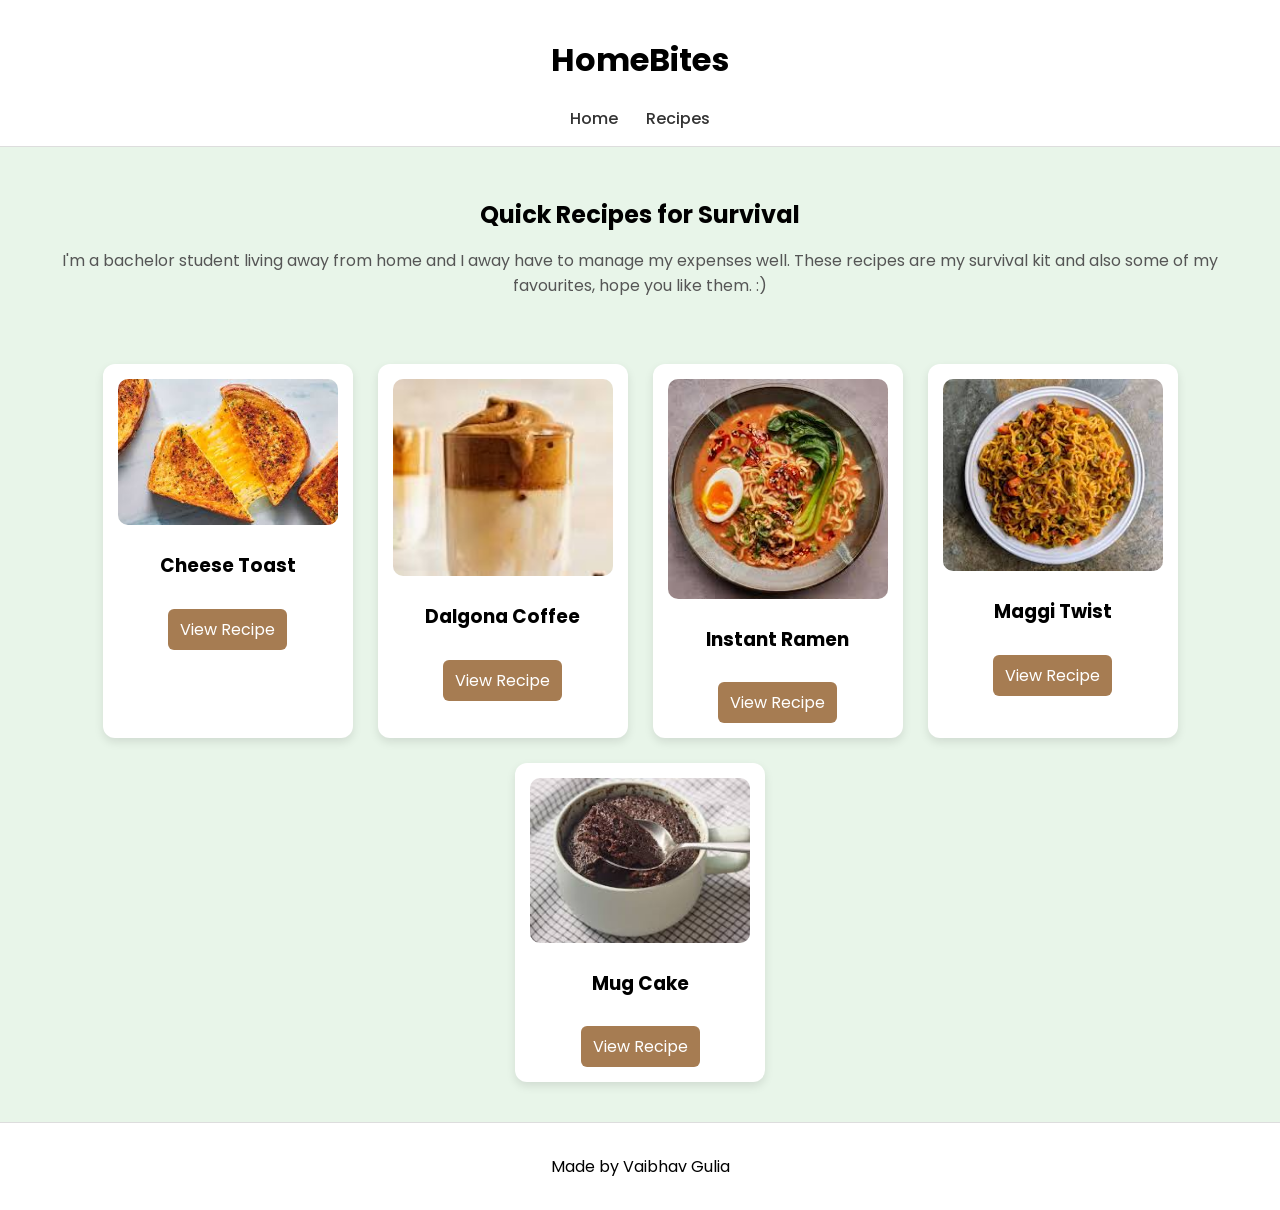
<file: index.html>
<!DOCTYPE html>
<html lang="en">
<head>
    <meta charset="UTF-8">
    <meta name="viewport" content="width=device-width, initial-scale=1.0">
    <title>HomeBites</title>
    <link rel="stylesheet" href="styles.css">
<link href="https://fonts.googleapis.com/css2?family=Poppins&display=swap" rel="stylesheet">
</head>
<body> 

<header>
    <h1>HomeBites</h1>
    <nav>
        <a href="index.html">Home</a>
        <a href="recipe1.html">Recipes</a>
    </nav>
</header>

<section class="intro">
    <h2>Quick Recipes for Survival</h2>
    <p>I'm a bachelor student living away from home and I away have to manage my expenses well. These recipes are my survival kit and also some of my favourites, hope you like them. :) </p>
</section>

<section class="recipes">
    <div class="card">
        <img src="cheese-toast.jpg">
        <h3>Cheese Toast</h3>
        <a href="recipe1.html">View Recipe</a>
    </div>

    <div class="card">
        <img src="dalgona.jpg">
        <h3>Dalgona Coffee</h3>
        <a href="recipe2.html">View Recipe</a>
    </div>

    <div class="card">
        <img src="ramen.jpg">
        <h3>Instant Ramen</h3>
        <a href="recipe3.html">View Recipe</a>
    </div>

    <div class="card">
        <img src="maggi.jpg">
        <h3>Maggi Twist</h3>
        <a href="recipe4.html">View Recipe</a>
    </div>

    <div class="card">
        <img src="mug-cake.jpg">
        <h3>Mug Cake</h3>
        <a href="recipe5.html">View Recipe</a>
    </div>
</section>

<footer>
    <p>Made by Vaibhav Gulia</p>
</footer>

</body>
</html>
</file>
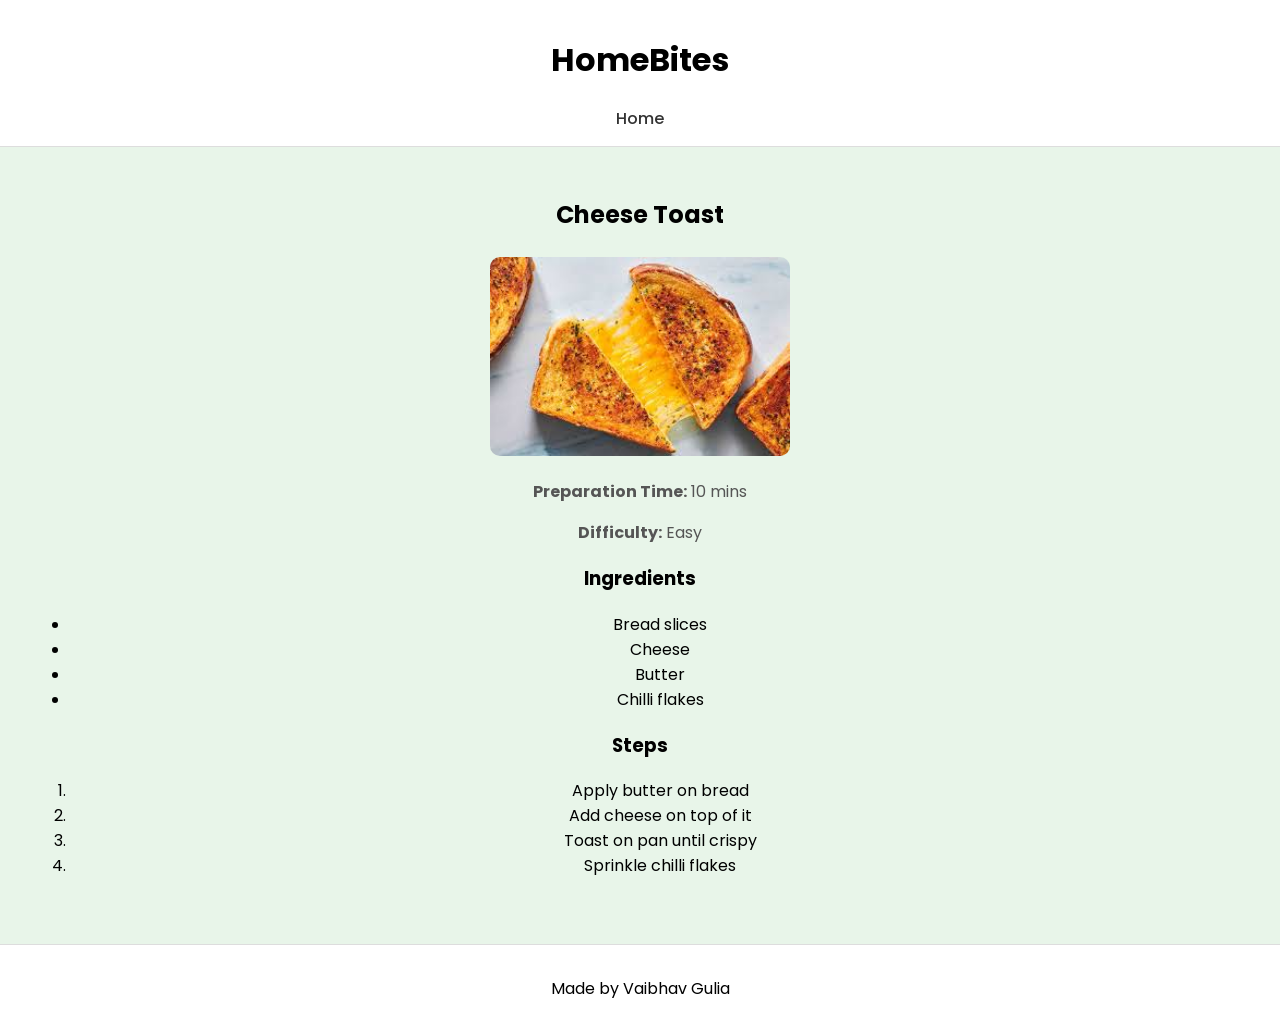
<file: recipe1.html>
<!DOCTYPE html>
<html lang="en">
<head>
    <meta charset="UTF-8">
    <meta name="viewport" content="width=device-width, initial-scale=1.0">
    <title>Cheese Toast</title>
    <link rel="stylesheet" href="styles.css">
<link href="https://fonts.googleapis.com/css2?family=Poppins&display=swap" rel="stylesheet">
</head>
<body>

<header>
    <h1>HomeBites</h1>
    <nav>
        <a href="index.html">Home</a>
    </nav>
</header>

<section class="intro">
    <h2>Cheese Toast</h2>
    <img src="cheese-toast.jpg" width="300">

    <p><strong>Preparation Time:</strong> 10 mins</p>
    <p><strong>Difficulty:</strong> Easy</p>

    <h3>Ingredients</h3>
    <ul>
        <li>Bread slices</li>
        <li>Cheese</li>
        <li>Butter</li>
        <li>Chilli flakes</li>
    </ul>

    <h3>Steps</h3>
    <ol>
        <li>Apply butter on bread</li>
        <li>Add cheese on top of it </li>
        <li>Toast on pan until crispy</li>
        <li>Sprinkle chilli flakes</li>
    </ol>
</section>

<footer>
    <p>Made by Vaibhav Gulia</p>
</footer>

</body>
</html>
</file>
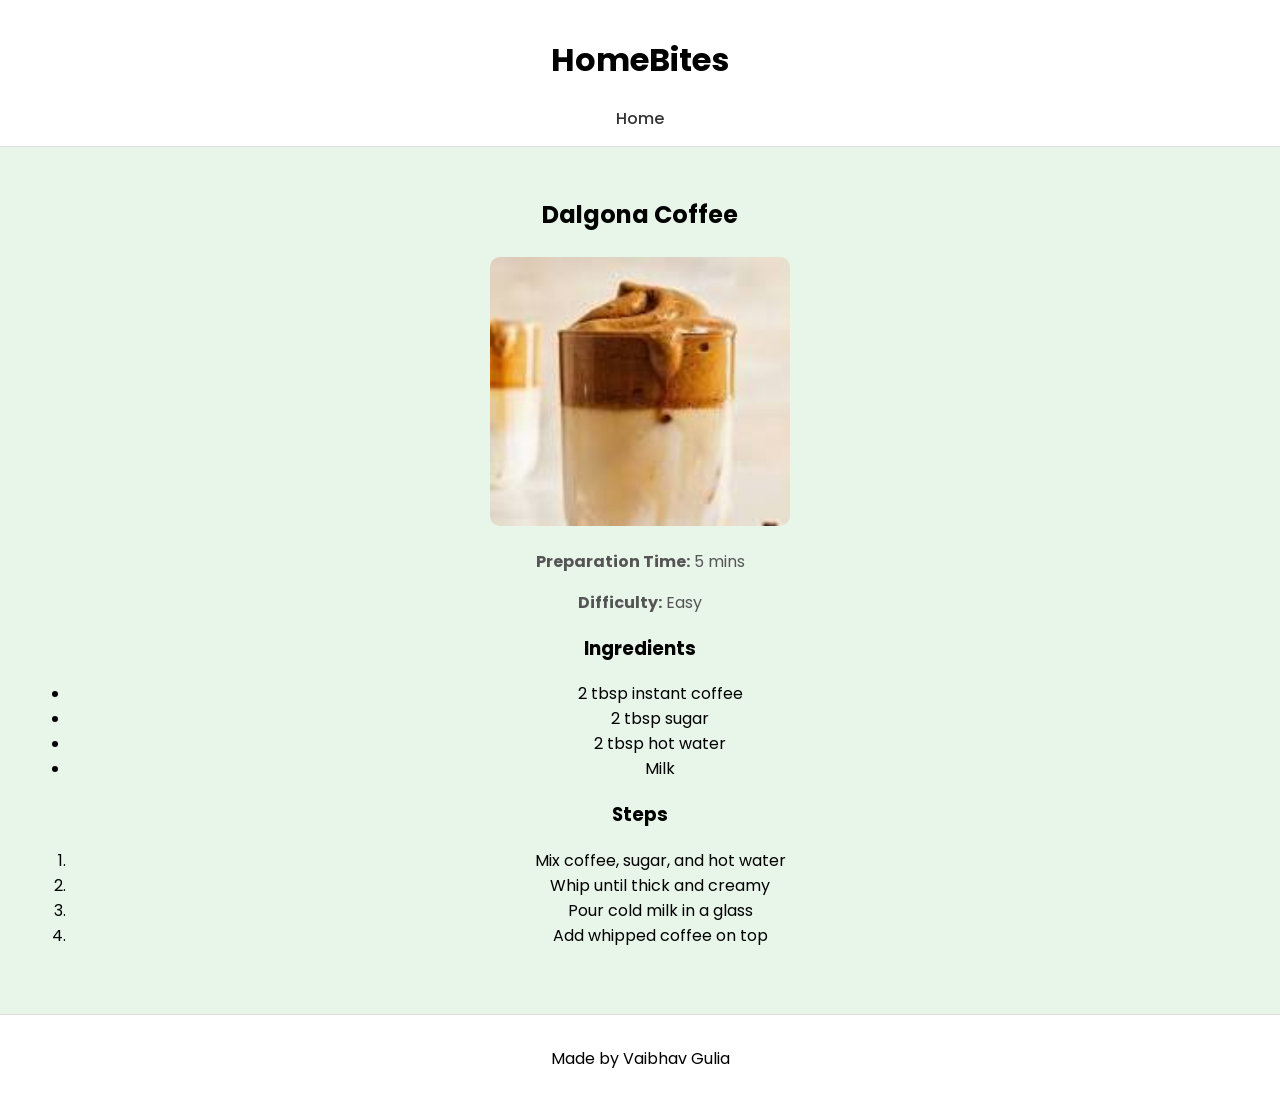
<file: recipe2.html>
<!DOCTYPE html>
<html lang="en">
<head>
    <meta charset="UTF-8">
    <meta name="viewport" content="width=device-width, initial-scale=1.0">
    <title>Dalgona Coffee</title>
    <link rel="stylesheet" href="styles.css">
<link href="https://fonts.googleapis.com/css2?family=Poppins&display=swap" rel="stylesheet">
</head>
<body>

<header>
    <h1>HomeBites</h1>
    <nav>
        <a href="index.html">Home</a>
    </nav>
</header>

<section class="intro">
    <h2>Dalgona Coffee</h2>
    <img src="dalgona.jpg" width="300">

    <p><strong>Preparation Time:</strong> 5 mins</p>
    <p><strong>Difficulty:</strong> Easy</p>

    <h3>Ingredients</h3>
    <ul>
        <li>2 tbsp instant coffee</li>
        <li>2 tbsp sugar</li>
        <li>2 tbsp hot water</li>
        <li>Milk</li>
    </ul>

    <h3>Steps</h3>
    <ol>
        <li>Mix coffee, sugar, and hot water</li>
        <li>Whip until thick and creamy</li>
        <li>Pour cold milk in a glass</li>
        <li>Add whipped coffee on top</li>
    </ol>
</section>

<footer>
    <p>Made by Vaibhav Gulia</p>
</footer>

</body>
</html>
</file>
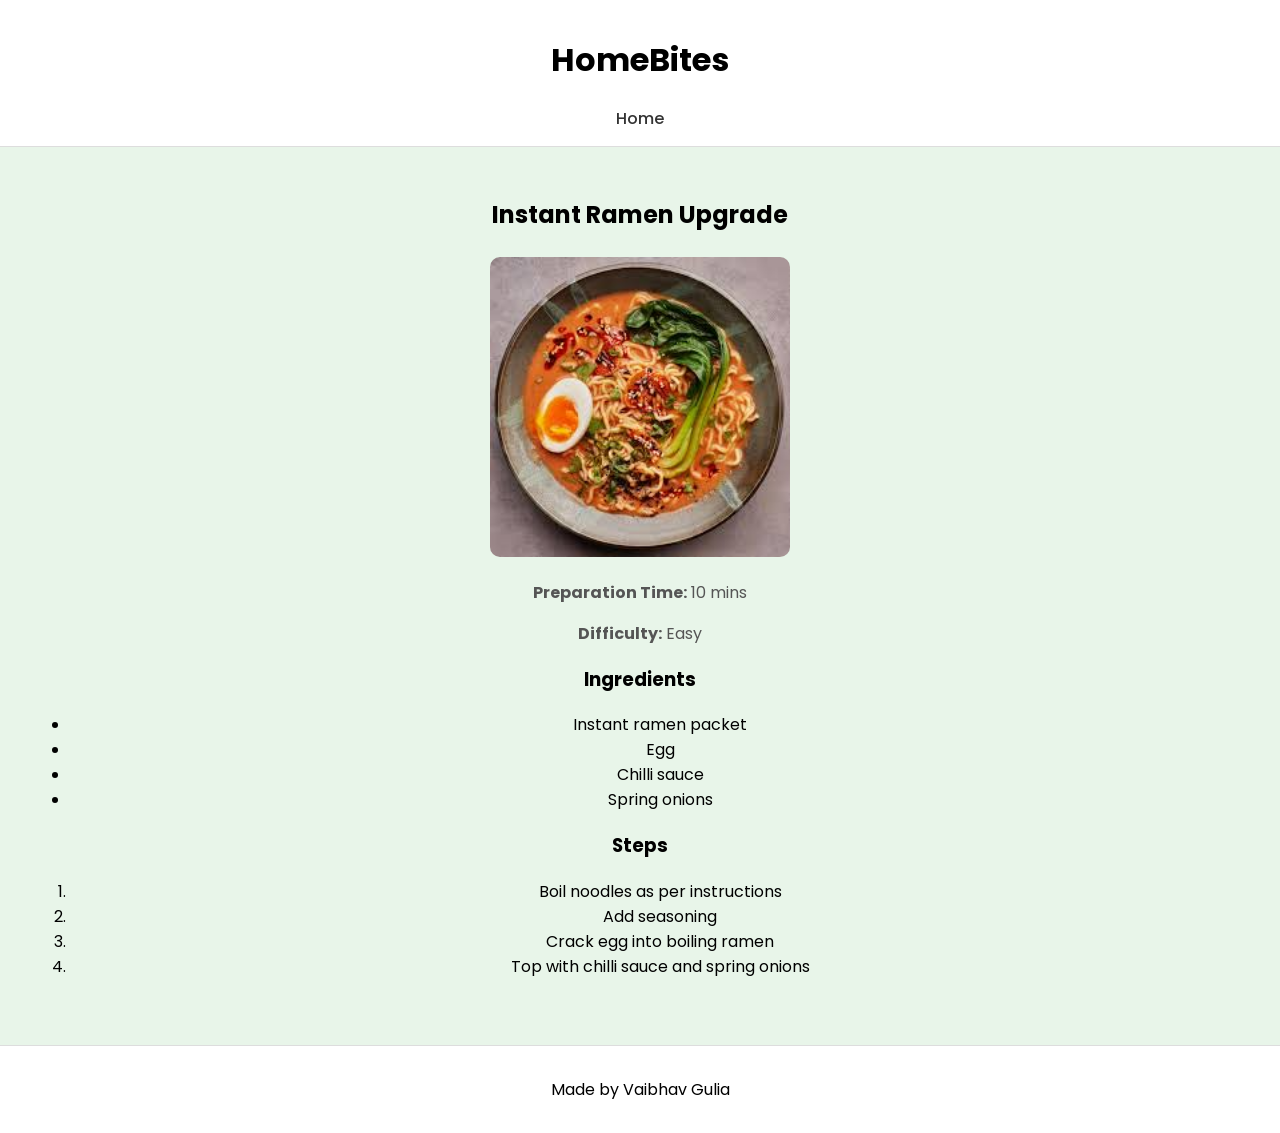
<file: recipe3.html>
<!DOCTYPE html>
<html lang="en">
<head>
    <meta charset="UTF-8">
    <meta name="viewport" content="width=device-width, initial-scale=1.0">
    <title>Instant Ramen</title>
    <link rel="stylesheet" href="styles.css">
<link href="https://fonts.googleapis.com/css2?family=Poppins&display=swap" rel="stylesheet">
</head>
<body>

<header>
    <h1>HomeBites</h1>
    <nav>
        <a href="index.html">Home</a>
    </nav>
</header>

<section class="intro">
    <h2>Instant Ramen Upgrade</h2>
    <img src="ramen.jpg" width="300">

    <p><strong>Preparation Time:</strong> 10 mins</p>
    <p><strong>Difficulty:</strong> Easy</p>

    <h3>Ingredients</h3>
    <ul>
        <li>Instant ramen packet</li>
        <li>Egg</li>
        <li>Chilli sauce</li>
        <li>Spring onions</li>
    </ul>

    <h3>Steps</h3>
    <ol>
        <li>Boil noodles as per instructions</li>
        <li>Add seasoning</li>
        <li>Crack egg into boiling ramen</li>
        <li>Top with chilli sauce and spring onions</li>
    </ol>
</section>

<footer>
    <p>Made by Vaibhav Gulia</p>
</footer>

</body>
</html>
</file>
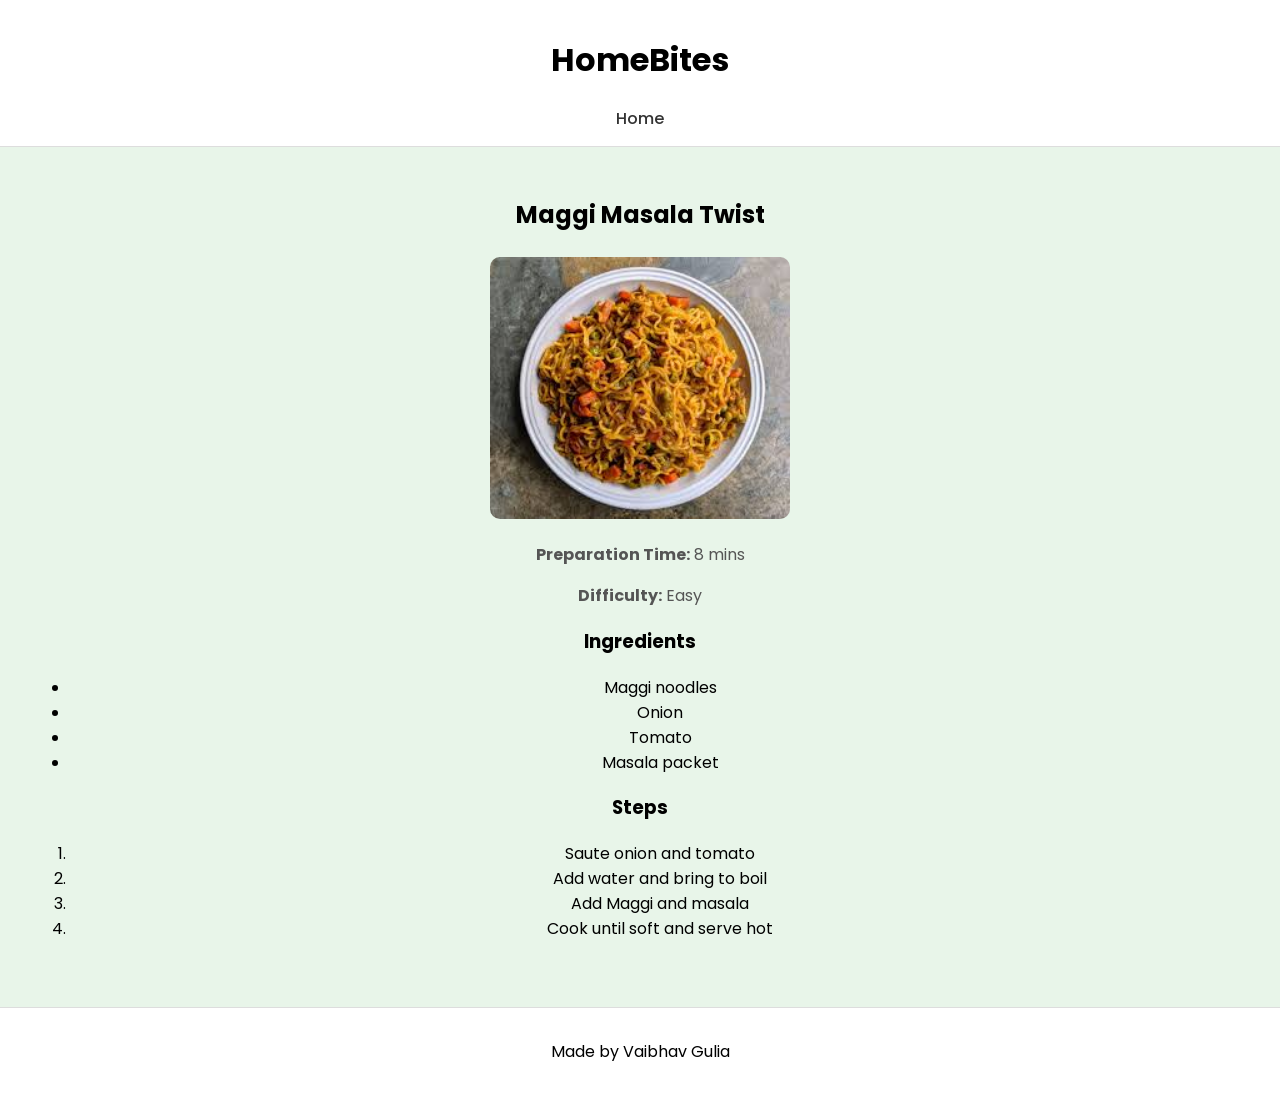
<file: recipe4.html>
<!DOCTYPE html>
<html lang="en">
<head>
    <meta charset="UTF-8">
    <meta name="viewport" content="width=device-width, initial-scale=1.0">
    <title>Maggi Twist</title>
    <link rel="stylesheet" href="styles.css">
	<link href="https://fonts.googleapis.com/css2?family=Poppins&display=swap" rel="stylesheet">
</head>
<body>

<header>
    <h1>HomeBites</h1>
    <nav>
        <a href="index.html">Home</a>
    </nav>
</header>

<section class="intro">
    <h2>Maggi Masala Twist</h2>
    <img src="maggi.jpg" width="300">

    <p><strong>Preparation Time:</strong> 8 mins</p>
    <p><strong>Difficulty:</strong> Easy</p>

    <h3>Ingredients</h3>
    <ul>
        <li>Maggi noodles</li>
        <li>Onion</li>
        <li>Tomato</li>
        <li>Masala packet</li>
    </ul>

    <h3>Steps</h3>
    <ol>
        <li>Saute onion and tomato</li>
        <li>Add water and bring to boil</li>
        <li>Add Maggi and masala</li>
        <li>Cook until soft and serve hot</li>
    </ol>
</section>

<footer>
    <p>Made by Vaibhav Gulia</p>
</footer>

</body>
</html>
</file>
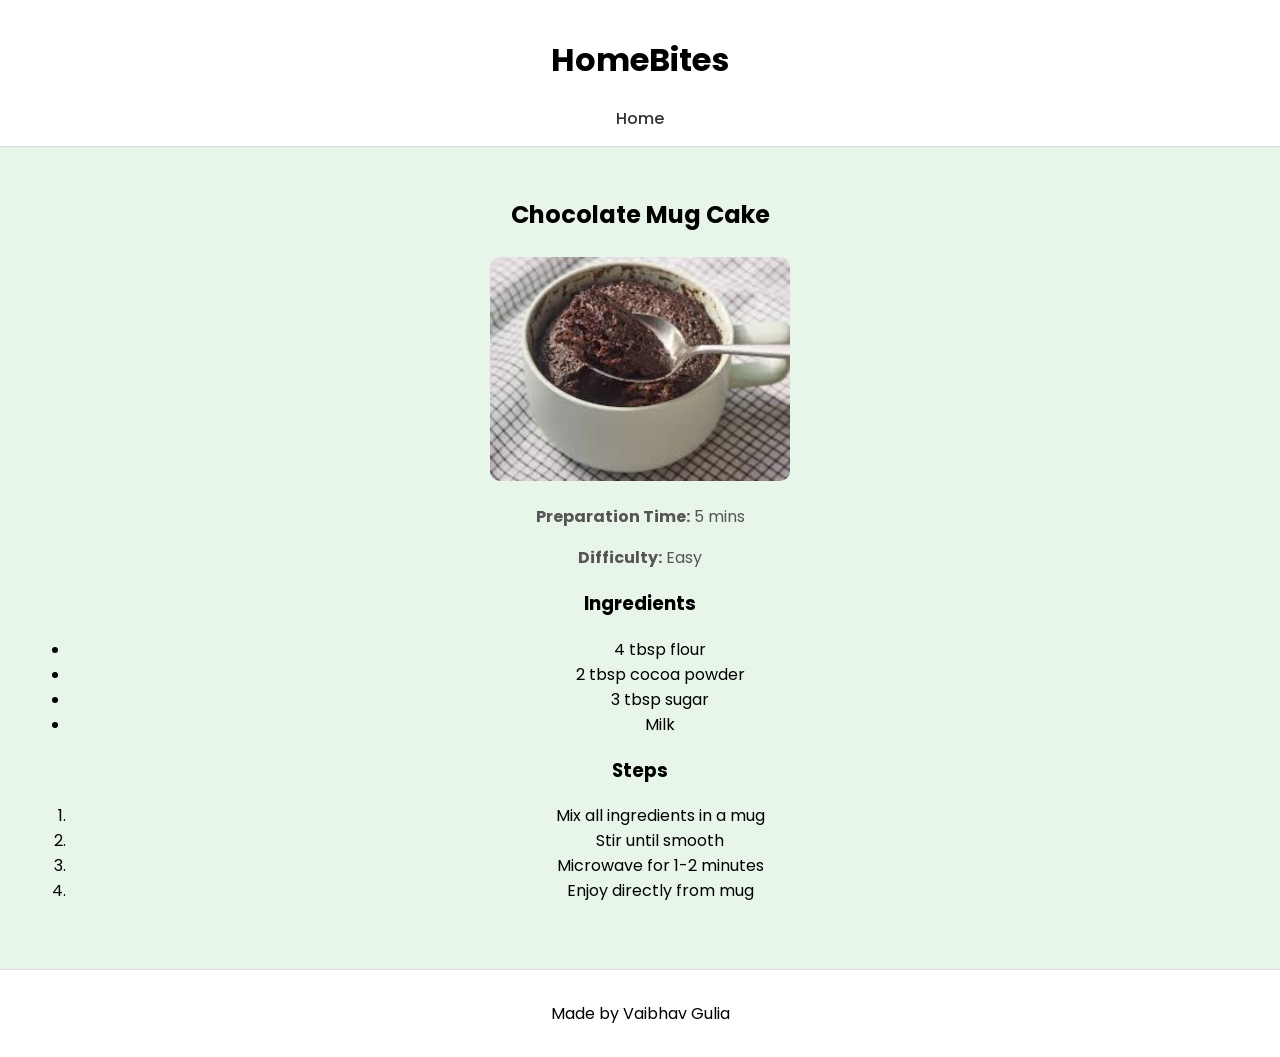
<file: recipe5.html>
<!DOCTYPE html>
<html lang="en">
<head>
    <meta charset="UTF-8">
    <meta name="viewport" content="width=device-width, initial-scale=1.0">
    <title>Mug Cake</title>
    <link rel="stylesheet" href="styles.css">
<link href="https://fonts.googleapis.com/css2?family=Poppins&display=swap" rel="stylesheet">
</head>
<body>

<header>
    <h1>HomeBites</h1>
    <nav>
        <a href="index.html">Home</a>
    </nav>
</header>

<section class="intro">
    <h2>Chocolate Mug Cake</h2>
    <img src="mug-cake.jpg" width="300">

    <p><strong>Preparation Time:</strong> 5 mins</p>
    <p><strong>Difficulty:</strong> Easy</p>

    <h3>Ingredients</h3>
    <ul>
        <li>4 tbsp flour</li>
        <li>2 tbsp cocoa powder</li>
        <li>3 tbsp sugar</li>
        <li>Milk</li>
    </ul>

    <h3>Steps</h3>
    <ol>
        <li>Mix all ingredients in a mug</li>
        <li>Stir until smooth</li>
        <li>Microwave for 1-2 minutes</li>
        <li>Enjoy directly from mug</li>
    </ol>
</section>

<footer>
    <p>Made by Vaibhav Gulia</p>
</footer>

</body>
</html>
</file>
<file: styles.css>
body {
    margin: 0;
    font-family: 'Poppins', sans-serif;
    background-color: #e8f5e9;
} 

header {
    background-color: white;
    padding: 15px;
    text-align: center;
    border-bottom: 1px solid #ddd;
    position: sticky;
    top: 0;
}

nav a {
    margin: 0 12px;
    text-decoration: none;
    color: #333;
    font-weight: 500;
}

nav a:hover {
    color: #8c6239;
}

.intro {
    text-align: center;
    padding: 30px;
}

.intro h2 {
    margin-bottom: 10px;
}

.intro p {
    color: #555;
}

.recipes {
    display: flex;
    flex-wrap: wrap;
    justify-content: center;
    gap: 25px;
    padding: 20px;
}

.card {
    background: white;
    width: 220px;
    padding: 15px;
    border-radius: 12px;
    text-align: center;
    transition: all 0.3s ease;
    box-shadow: 0 4px 10px rgba(0,0,0,0.1);
}

.card:hover {
    transform: translateY(-5px) scale(1.03);
}

.card img {
    width: 100%;
    border-radius: 10px;
}

.card a {
    display: inline-block;
    margin-top: 10px;
    text-decoration: none;
    color: white;
    background: #a67c52;
    padding: 8px 12px;
    border-radius: 6px;
    transition: background 0.3s;
}

.card a:hover {
    background: #8c6239;
}

.intro img {
    margin-top: 15px;
    border-radius: 10px;
}

footer {
    text-align: center;
    padding: 15px;
    background: white;
    margin-top: 20px;
    border-top: 1px solid #ddd;
}

@media (max-width: 600px) {
    .recipes {
        flex-direction: column;
        align-items: center;
    }
}
</file>
